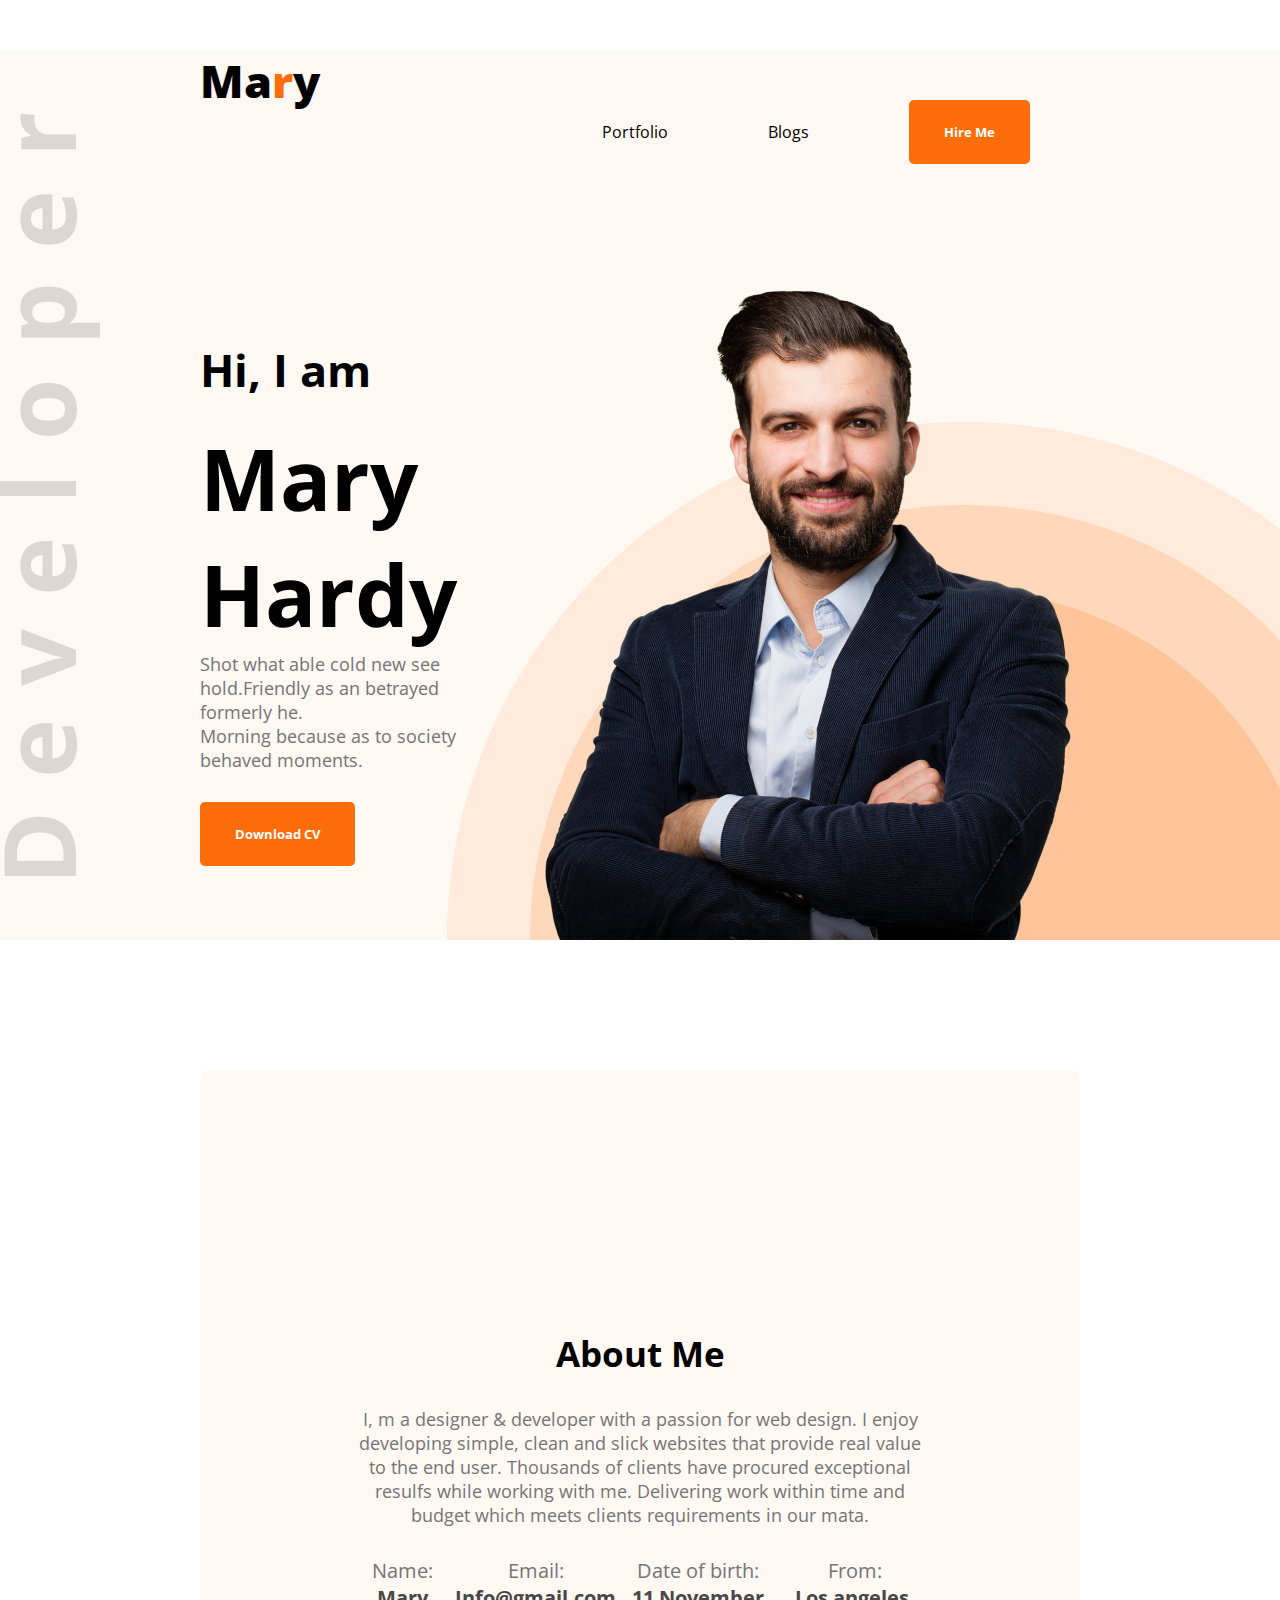
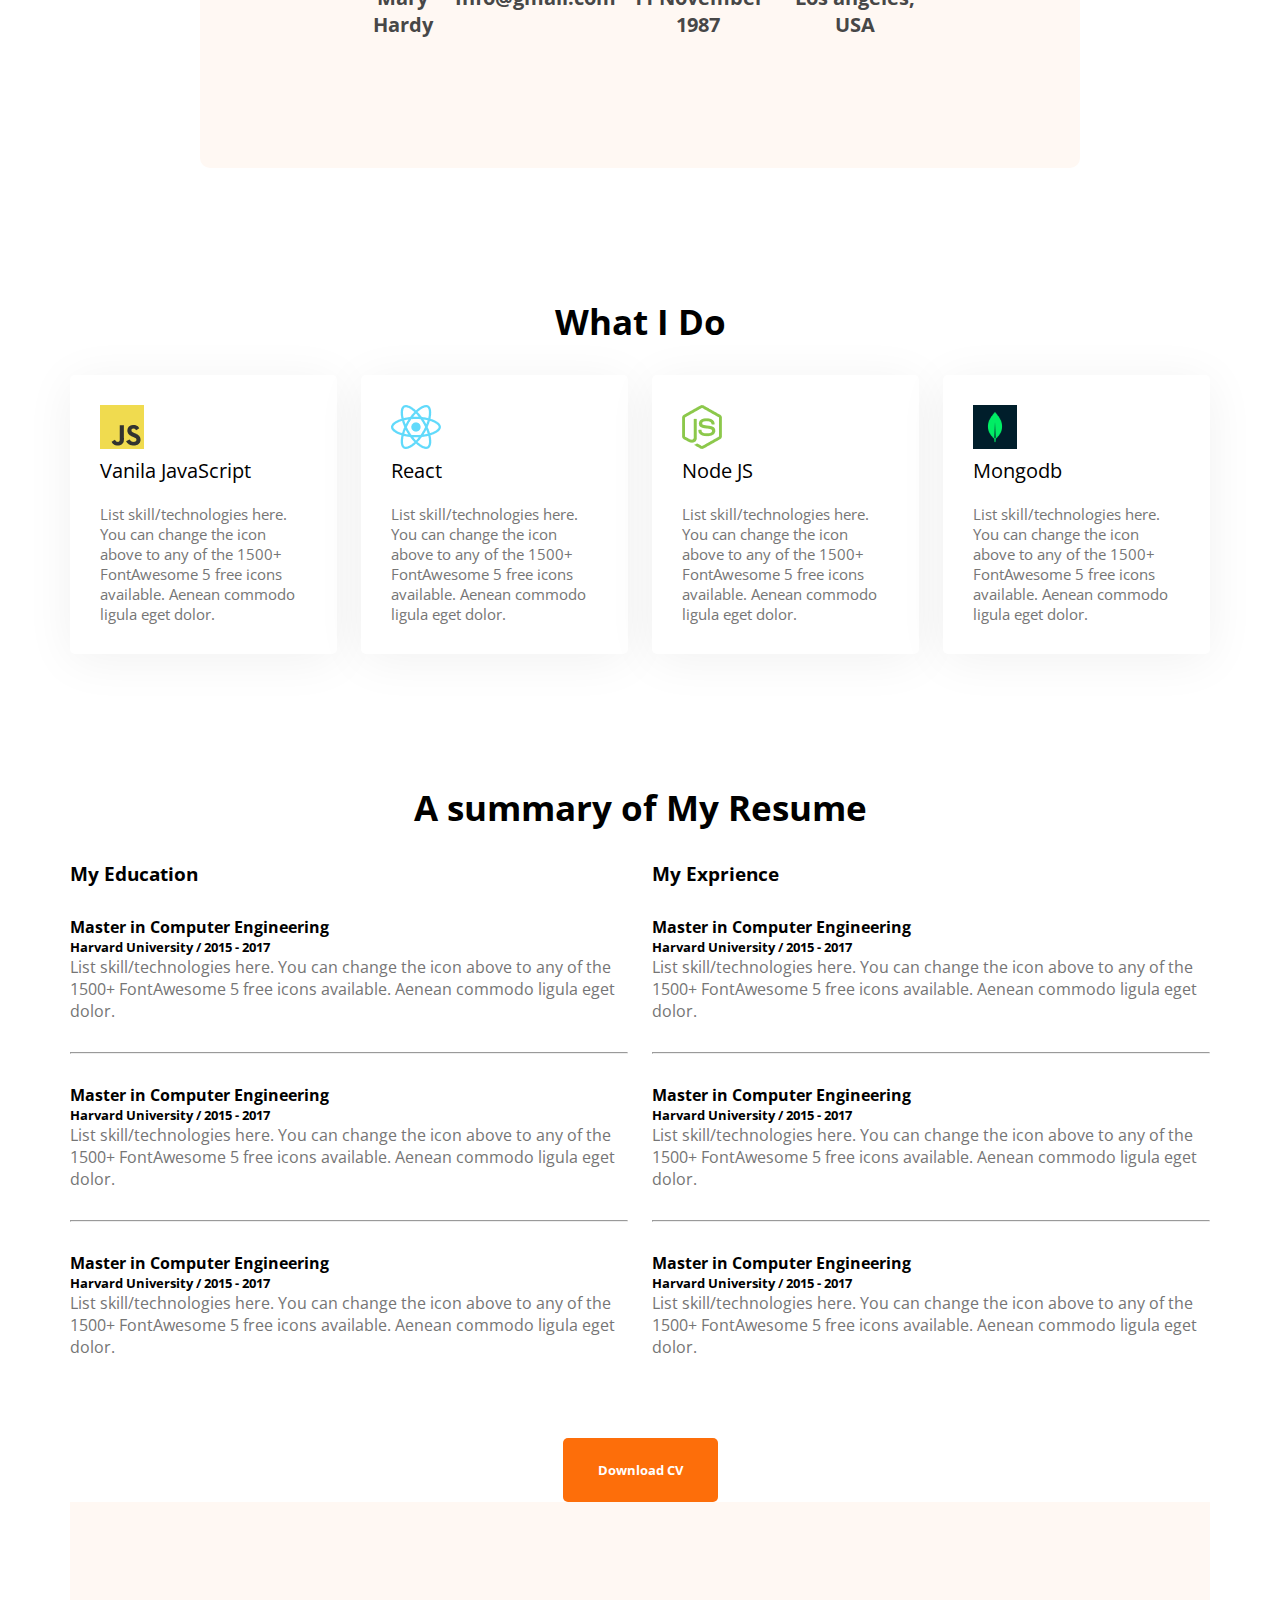
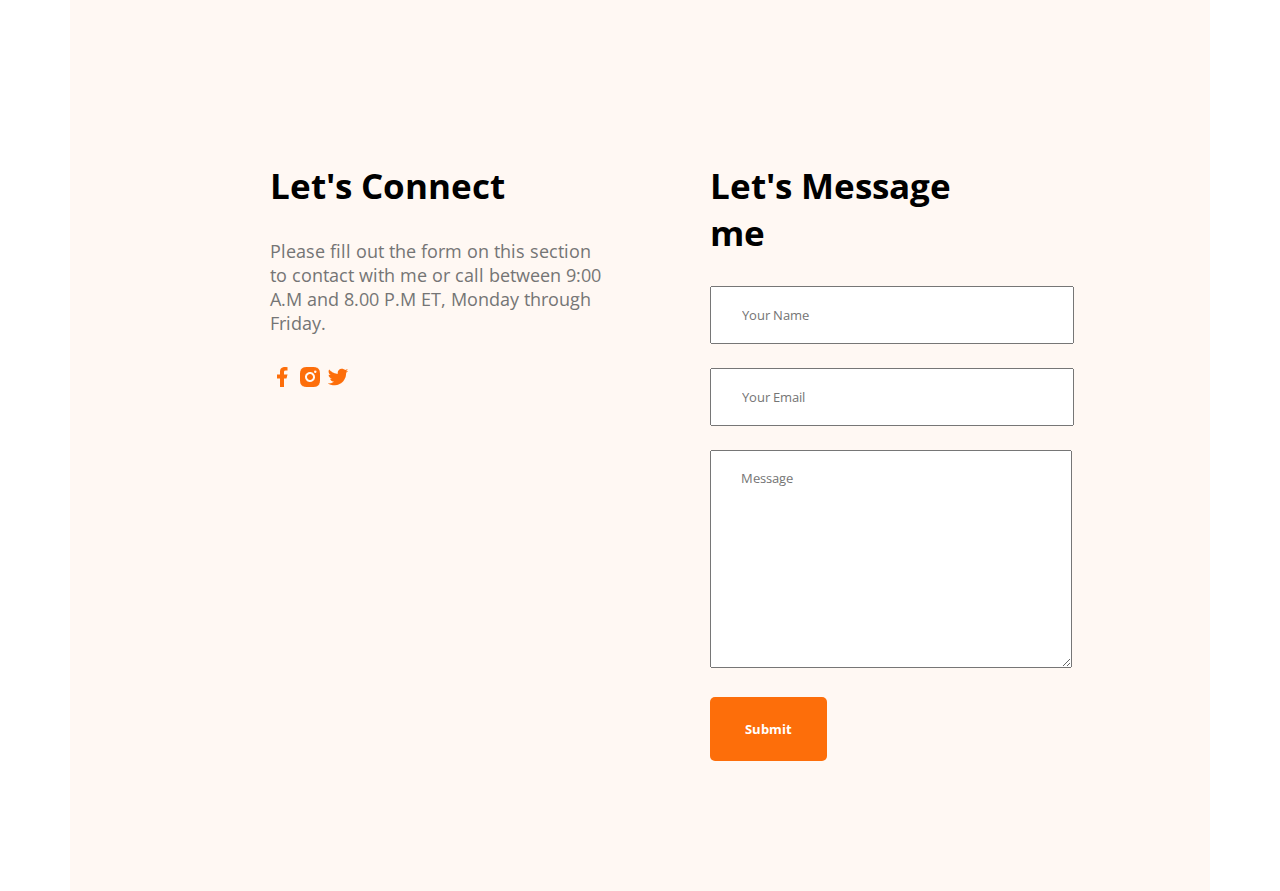
<file: Developer-portfolio/index.html>
<!DOCTYPE html>
<html lang="en">
<head>
    <meta charset="UTF-8">
    <meta http-equiv="X-UA-Compatible" content="IE=edge">
    <meta name="viewport" content="width=device-width, initial-scale=1.0">
    <title>Developer Portfolio</title>
    <link rel="stylesheet" href="Portfolio/style.css">
    <link rel="preconnect" href="https://fonts.googleapis.com">
    <link rel="preconnect" href="https://fonts.gstatic.com" crossorigin>
    <link href="https://fonts.googleapis.com/css2?family=Open+Sans&display=swap" rel="stylesheet">
</head>
<body>
    <header class="headers">
        <nav>
            <h2 class="nav-titel">Ma<span class="text-praimary">r</span>y</h2>
                <ul>
                    <li>Portfolio</li>
                    <li>Blogs</li>
                    <li><button class="btn-primary">Hire Me</button></li>
                </ul>
        </nav>
        <!-- <   !-- header banner --> 
            <div class="banner">
                <div>
                    <h3 class="baner-sub-titel">Hi, I am</h3>
                    <h1 class="banner-titel">Mary Hardy</h1>
                    <p class="banner-description">Shot what able cold new see hold.Friendly as an betrayed formerly he. <br> Morning because as to society behaved moments.</p>
                    <button class="btn-primary">Download CV</button>
                </div>
                <img src="images/hardy.png" alt="">
            </div>
    </header>
    <main>
        <section class="about">
            <h3 class="section-title">About Me</h3>
            <p class="section-description">I, m a designer & developer with a passion for web design. I enjoy developing simple, clean and slick websites that provide real value to the end user. Thousands of clients have procured exceptional resulfs while working with me. Delivering work within time and budget which meets clients requirements in our mata.</p>
            <div class="about-info-container">
                <div class="about-info">
                    <p class="info-titel">Name:</p>
                    <p class="info-description">Mary Hardy</p>
                </div>
                <div class="about-info">
                    <p class="info-titel">Email:</p>
                    <p class="info-description">Info@gmail.com</p>
                </div>
                <div class="about-info">
                    <p class="info-titel">Date of birth:</p>
                    <p class="info-description">11 November 1987</p>
                </div>
                <div class="about-info">
                    <p class="info-titel">From:</p>
                    <p class="info-description">Los angeles, USA</p>
                </div>
            </div>
        </section>
        <!-- what i do section -->
        <section class="what-i-do">
            <h3 class="section-title">What I Do</h3>
            <div class="skills-container">
                <div class="skill">
                    <img src="images/icons/js.png" alt="">
                    <p class="skill-title">Vanila JavaScript</p>
                    <p class="skill-description">List skill/technologies here. You can change the icon above to any of the 1500+ FontAwesome 5 free icons available. Aenean commodo ligula eget dolor.</p>
                </div>
                <div class="skill">
                    <img src="images/icons/react.png" alt="">
                    <p class="skill-title">React</p>
                    <p class="skill-description">List skill/technologies here. You can change the icon above to any of the 1500+ FontAwesome 5 free icons available. Aenean commodo ligula eget dolor.</p>
                </div>
                <div class="skill">
                    <img src="images/icons/nodejs.png" alt="">
                    <p class="skill-title">Node JS</p>
                    <p class="skill-description">List skill/technologies here. You can change the icon above to any of the 1500+ FontAwesome 5 free icons available. Aenean commodo ligula eget dolor.</p>
                </div>
                <div class="skill">
                    <img src="images/icons/mongo.png" alt="">
                    <p class="skill-title">Mongodb</p>
                    <p class="skill-description">List skill/technologies here. You can change the icon above to any of the 1500+ FontAwesome 5 free icons available. Aenean commodo ligula eget dolor.</p>
                </div>
            </div>
        </section>
        <!-- resumi section -->
        <section class="resumi">
                <h3 class="section-title">A summary of My Resume</h3>
                <div class="resumi-content">
                    <div>
                        <h3 class="resumi-title">My Education</h3>
                        <div class="resumi-item">
                            <h4 class="title">Master in Computer Engineering</h4>
                            <h5 class="sub-title">Harvard University / 2015 - 2017</h5>
                            <p class="description">List skill/technologies here. You can change the icon above 
                                to any of the 1500+ FontAwesome 5 free icons available. Aenean commodo ligula eget dolor.</p>
                        </div>
                        <hr>
                        <div class="resumi-item">
                            <h4 class="title">Master in Computer Engineering</h4>
                            <h5 class="sub-title">Harvard University / 2015 - 2017</h5>
                            <p class="description">List skill/technologies here. You can change the icon above 
                                to any of the 1500+ FontAwesome 5 free icons available. Aenean commodo ligula eget dolor.</p>
                        </div>
                        <hr>
                        <div class="resumi-item">
                            <h4 class="title">Master in Computer Engineering</h4>
                            <h5 class="sub-title">Harvard University / 2015 - 2017</h5>
                            <p class="description">List skill/technologies here. You can change the icon above 
                                to any of the 1500+ FontAwesome 5 free icons available. Aenean commodo ligula eget dolor.</p>
                        </div>
                    </div>
                    <div>
                        <h3 class="resumi-title">My Exprience</h3>
                        <div class="resumi-item">
                            <h4 class="title">Master in Computer Engineering</h4>
                            <h5 class="sub-title">Harvard University / 2015 - 2017</h5>
                            <p class="description">List skill/technologies here. You can change the icon above 
                                to any of the 1500+ FontAwesome 5 free icons available. Aenean commodo ligula eget dolor.</p>
                        </div>
                        <hr>
                        <div class="resumi-item">
                            <h4 class="title">Master in Computer Engineering</h4>
                            <h5 class="sub-title">Harvard University / 2015 - 2017</h5>
                            <p class="description">List skill/technologies here. You can change the icon above 
                                to any of the 1500+ FontAwesome 5 free icons available. Aenean commodo ligula eget dolor.</p>
                        </div>
                        <hr>
                        <div class="resumi-item">
                            <h4 class="title">Master in Computer Engineering</h4>
                            <h5 class="sub-title">Harvard University / 2015 - 2017</h5>
                            <p class="description">List skill/technologies here. You can change the icon above 
                                to any of the 1500+ FontAwesome 5 free icons available. Aenean commodo ligula eget dolor.</p>
                        </div>
                    </div>
                </div>
                <div class="resumi-button">
                    <button class="btn-primary">Download CV</button>
                </div>
        </section>
        <!-- contact section -->
        <section class="contact">
            <div>
                <h3 class="section-title">Let's Connect</h3>
                <p class="section-description">
                    Please fill out the form on this section to contact with me or call between 9:00 A.M and 8.00 P.M ET, Monday through Friday.
                </p>
                <a href="">
                    <img src="images/icons/facebook.png" alt="">
                </a>
                <a href="">
                    <img src="images/icons/insta.png" alt="">
                </a>
                <a href="">
                    <img src="images/icons/twitter.png" alt="">
                </a>
            </div>
            <div>
                <h3 class="section-title">Let's Message me</h3>
                <form action="">
                    <input type="text" name="" id="" placeholder="Your Name">
                    <input type="email" name="" id="" placeholder="Your Email">
                    <textarea name="" id="" cols="30" rows="10" placeholder="Message"></textarea>
                    <input class="btn-primary" type="submit" value="Submit">
                </form>
            </div>
        </section>
    </main>
    <footer>

    </footer>
</body>
</html>
</file>
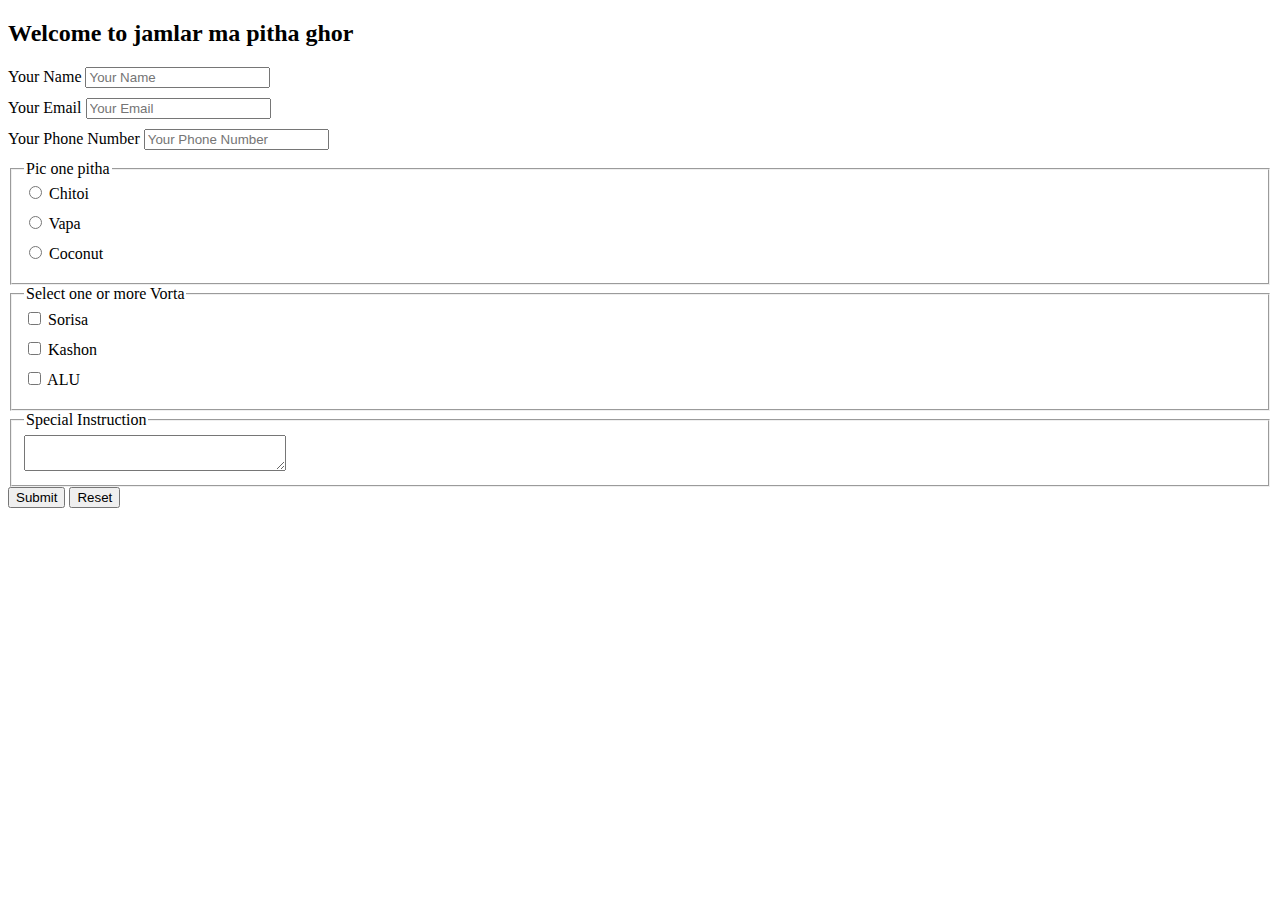
<file: html5-audo-video/form.html>
<!DOCTYPE html>
<html lang="en">
<head>
    <meta charset="UTF-8">
    <meta http-equiv="X-UA-Compatible" content="IE=edge">
    <meta name="viewport" content="width=device-width, initial-scale=1.0">
    <title>Pitha Form</title>
    <style>
        label{
            display: block;
            margin-bottom: 10px;
        }
    </style>
</head>
<body>
    <h2>Welcome to jamlar ma pitha ghor</h2>
    <form>
        <label for="name"> Your Name
            <input id="name" type="text" placeholder="Your Name">
        </label>
        
        <label for="email"> Your Email
            <input id="email" type="email" placeholder="Your Email">
        </label>
        <label for="Phone"> Your Phone Number
            <input id="Phone" type="number" placeholder="Your Phone Number">
        </label>
        <fieldset>
            <legend>Pic one pitha</legend>
            <label for="chitoi">
                <input type="radio" name="Pitha" id="chitoi">
                Chitoi
            </label>
            <label for="vapa">
                <input type="radio" name="Pitha" id="vapa">
                Vapa
            </label>
            <label for="coconut">
                <input type="radio" name="Pitha" id="coconut">
                Coconut
            </label>
        </fieldset>
        <fieldset>
            <legend>Select one or more Vorta</legend>
            <label for="Sorisa">
                <input type="checkbox" name="vorta" id="Sorisa">
                Sorisa
            </label>
            <label for="Kashon">
                <input type="checkbox" name="vorta" id="Kashon">
                Kashon
            </label>
            <label for="ALU">
                <input type="checkbox" name="vorta" id="ALU">
                ALU
            </label>
        </fieldset>
        <fieldset>
            <legend>Special Instruction</legend>
            <textarea name="" id="" cols="30" rows="2"></textarea>
        </fieldset>
        <input type="submit" value="Submit">
        <input type="reset" value="Reset">
        
        
    </form>
</body>
</html>
</file>
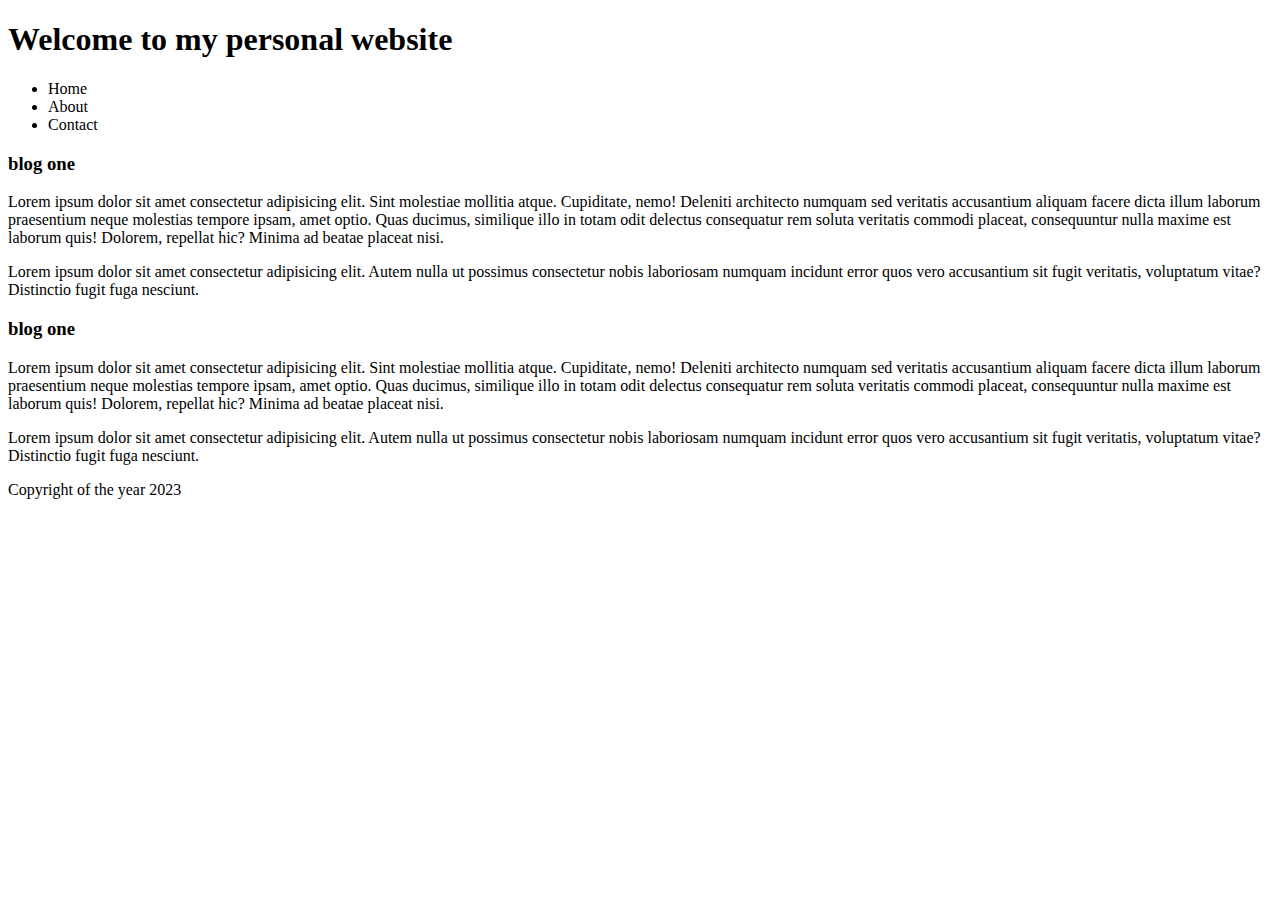
<file: html5-audo-video/non-semantic.html>
<!DOCTYPE html>
<html lang="en">
<head>
    <meta charset="UTF-8">
    <meta http-equiv="X-UA-Compatible" content="IE=edge">
    <meta name="viewport" content="width=device-width, initial-scale=1.0">
    <title>Non Simantic TAG</title>
</head>
<body>
    <div class="header">
        <h1>Welcome to my personal website</h1>
        <ul>
            <li>Home</li>
            <li>About</li>
            <li>Contact</li>
        </ul>
    </div>
    <div class="vlogs">
        <div class="vlog">
            <h3>blog one</h3>
            <p>Lorem ipsum dolor sit amet consectetur adipisicing elit. Sint molestiae mollitia atque. Cupiditate, nemo! Deleniti architecto numquam sed veritatis accusantium aliquam facere dicta illum laborum praesentium neque molestias tempore ipsam, amet optio. Quas ducimus, similique illo in totam odit delectus consequatur rem soluta veritatis commodi placeat, consequuntur nulla maxime est laborum quis! Dolorem, repellat hic? Minima ad beatae placeat nisi.</p>
            <p>Lorem ipsum dolor sit amet consectetur adipisicing elit. Autem nulla ut possimus consectetur nobis laboriosam numquam incidunt error quos vero accusantium sit fugit veritatis, voluptatum vitae? Distinctio fugit fuga nesciunt.</p>
        </div>
        <div class="vlog">
            <h3>blog one</h3>
            <p>Lorem ipsum dolor sit amet consectetur adipisicing elit. Sint molestiae mollitia atque. Cupiditate, nemo! Deleniti architecto numquam sed veritatis accusantium aliquam facere dicta illum laborum praesentium neque molestias tempore ipsam, amet optio. Quas ducimus, similique illo in totam odit delectus consequatur rem soluta veritatis commodi placeat, consequuntur nulla maxime est laborum quis! Dolorem, repellat hic? Minima ad beatae placeat nisi.</p>
            <p>Lorem ipsum dolor sit amet consectetur adipisicing elit. Autem nulla ut possimus consectetur nobis laboriosam numquam incidunt error quos vero accusantium sit fugit veritatis, voluptatum vitae? Distinctio fugit fuga nesciunt.</p>
        </div>
    </div>
    <div class="photo-album">

    </div>
    <div class="footer">
           <p>Copyright of the year 2023</p>
    </div>
</body>
</html>
</file>
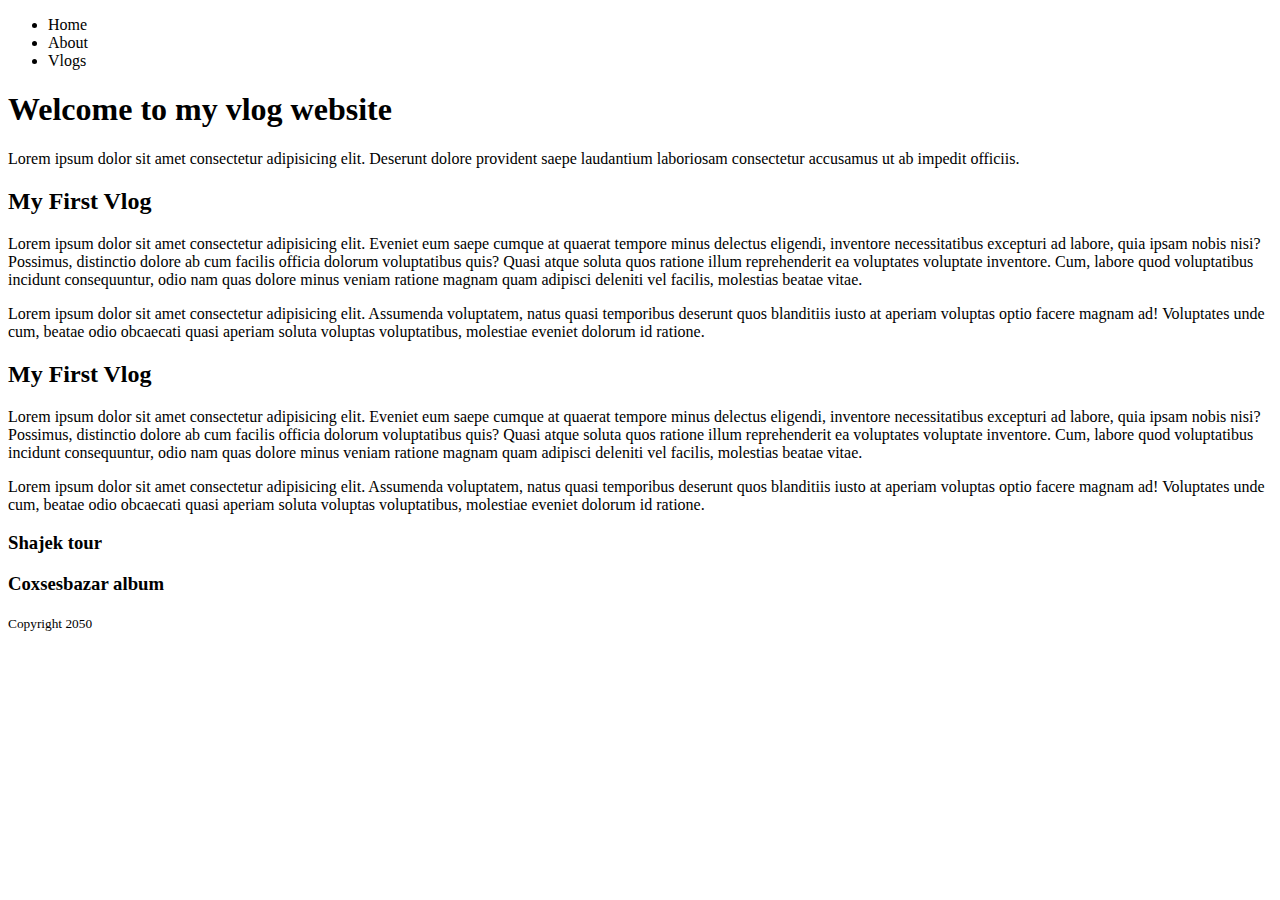
<file: html5-audo-video/semantic.html>
<!DOCTYPE html>
<html lang="en">
<head>
    <meta charset="UTF-8">
    <meta http-equiv="X-UA-Compatible" content="IE=edge">
    <meta name="viewport" content="width=device-width, initial-scale=1.0">
    <title>Semantic Tag</title>
</head>
<body>
    <header>
        <nav>
            <ul>
                <li>Home</li>
                <li>About</li>
                <li>Vlogs</li>
            </ul>
        </nav>
        <h1>Welcome to my vlog website</h1>
        <p>Lorem ipsum dolor sit amet consectetur adipisicing elit. Deserunt dolore provident saepe laudantium laboriosam consectetur accusamus ut ab impedit officiis.</p>
    </header>
    <main>
    <section class="blogs">
        <article>
            <h2>My First Vlog</h2>
            <p>Lorem ipsum dolor sit amet consectetur adipisicing elit. Eveniet eum saepe cumque at quaerat tempore minus delectus eligendi, inventore necessitatibus excepturi ad labore, quia ipsam nobis nisi? Possimus, distinctio dolore ab cum facilis officia dolorum voluptatibus quis? Quasi atque soluta quos ratione illum reprehenderit ea voluptates voluptate inventore. Cum, labore quod voluptatibus incidunt consequuntur, odio nam quas dolore minus veniam ratione magnam quam adipisci deleniti vel facilis, molestias beatae vitae.</p>
            <p>Lorem ipsum dolor sit amet consectetur adipisicing elit. Assumenda voluptatem, natus quasi temporibus deserunt quos blanditiis iusto at aperiam voluptas optio facere magnam ad! Voluptates unde cum, beatae odio obcaecati quasi aperiam soluta voluptas voluptatibus, molestiae eveniet dolorum id ratione.</p>
        </article>
        <article>
            <h2>My First Vlog</h2>
            <p>Lorem ipsum dolor sit amet consectetur adipisicing elit. Eveniet eum saepe cumque at quaerat tempore minus delectus eligendi, inventore necessitatibus excepturi ad labore, quia ipsam nobis nisi? Possimus, distinctio dolore ab cum facilis officia dolorum voluptatibus quis? Quasi atque soluta quos ratione illum reprehenderit ea voluptates voluptate inventore. Cum, labore quod voluptatibus incidunt consequuntur, odio nam quas dolore minus veniam ratione magnam quam adipisci deleniti vel facilis, molestias beatae vitae.</p>
            <p>Lorem ipsum dolor sit amet consectetur adipisicing elit. Assumenda voluptatem, natus quasi temporibus deserunt quos blanditiis iusto at aperiam voluptas optio facere magnam ad! Voluptates unde cum, beatae odio obcaecati quasi aperiam soluta voluptas voluptatibus, molestiae eveniet dolorum id ratione.</p>
        </article>
    </section>
    <section class="photo-album">
          <div class="album">
            <h3>Shajek tour</h3>
          </div>
          <div>
            <h3>Coxsesbazar album</h3>
          </div>
    </section>
    </main>
    <footer>
        <p><small>Copyright 2050</small></p>
    </footer>
</body>
</html>
</file>
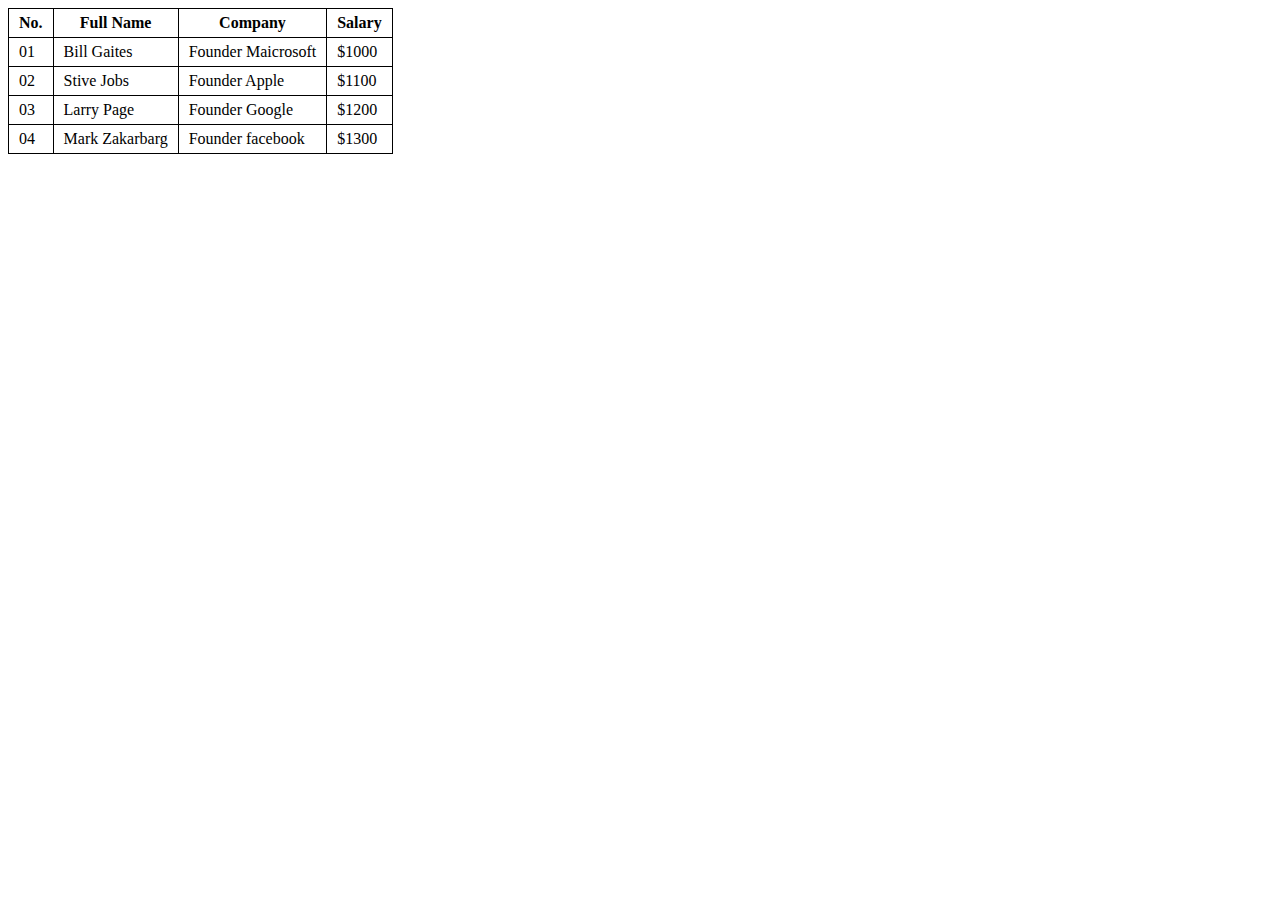
<file: html5-audo-video/table.html>
<!DOCTYPE html>
<html lang="en">
<head>
    <meta charset="UTF-8">
    <meta http-equiv="X-UA-Compatible" content="IE=edge">
    <meta name="viewport" content="width=device-width, initial-scale=1.0">
    <title>Table in html</title>
    <style>
        table{
            border-collapse: collapse;
        }
        td,th{
            border: 1px solid black;
            padding: 5px 10px;
        }
    </style>
</head>
<body>
    <table>
        <thead>
            <tr>
                <th>No.</th>
                <th>Full Name</th>
                <th>Company</th>
                <th>Salary</th>
            </tr>
        </thead>
        <tbody>
            <tr>
                <td>01</td>
                <td>Bill Gaites</td>
                <td>Founder Maicrosoft</td>
                <td>$1000</td>
            </tr>
            <tr>
                <td>02</td>
                <td>Stive Jobs</td>
                <td>Founder Apple</td>
                <td>$1100</td>
            </tr>
            <tr>
                <td>03</td>
                <td>Larry Page</td>
                <td>Founder Google</td>
                <td>$1200</td>
            </tr>
            <tr>
                <td>04</td>
                <td>Mark Zakarbarg</td>
                <td>Founder facebook</td>
                <td>$1300</td>
            </tr>
        </tbody>
    </table>
</body>
</html>
</file>
<file: Developer-portfolio/Portfolio/style.css>
* {
    margin: 0;
    font-family: 'Open Sans', sans-serif;
}

.headers {
    background: #FFF8F3;
    background-image: url(../images/header_bg.png), url(../images/developer.png);
    background-repeat: no-repeat;
    background-position: bottom right, left;
}


/* header and navigation styles  */
.text-praimary {
    color: #FD6E0A;
}

.btn-primary {
    color: #FFFFFF;
    font-style: normal;
    font-weight: 700;
    border: 0px;
    padding: 18px 35px;
    height: 64px;
    border-radius: 5px;
    background: #FD6E0A;
}


nav {
    display: flex;
    justify-content: space-between;
    margin: 50px 200px;
}

.nav-titel {
    font-weight: 800;
    font-size: 45px;
}

nav ul {
    display: flex;
    align-items: center;
}

nav li {
    list-style: none;
    margin: 50px;
}

/* banner styles */
.banner {
    display: flex;
    align-items: center;
    margin: 0 200px;
}

.banner-titel {
    font-weight: 700;
    font-size: 85px;
}

.baner-sub-titel {
    font-weight: 600px;
    font-size: 45px;
    margin-bottom: 20px;
}

.banner-description {
    color: #757575;
    font-weight: 400;
    font-size: 18px;
    margin-bottom: 30px;
}

/* main section */
main {
    max-width: 1140px;
    margin: 0 auto;
}

/* about section styles */
.about {
    margin: 130px;
    background: #FFF8F3;
    border-radius: 10px;
    padding: 130px 150px;
    text-align: center;
}

.section-title {
    text-align: center;
    font-weight: 700;
    font-size: 35px;
    margin-bottom: 30px;
}

.section-description {
    color: #757575;
    font-size: 18px;
    margin-bottom: 30px;
}

.about-info-container {
    display: flex;
    justify-content: space-around;
}

.info-titel {
    font-size: 20px;
    color: #757575;
}

.info-description {
    font-weight: 700;
    font-size: 20px;
    color: #474747;
}

/* what i do styles */
.what-i-do {
    margin-top: 130px;
}

.skills-container {
    display: flex;
    gap: 24px;
}

.skill {
    background: #FFFFFF;
    box-shadow: 0px 6px 50px rgba(0, 0, 0, 0.06);
    border-radius: 5px;
    padding: 30px;
}

.skill-title {
    font-weight: 700px;
    font-size: 20px;
    margin-top: 3px;
    margin-bottom: 20px;
}

.skill-description {
    font-weight: 400;
    font-size: 15px;
    color: #757575;
}

.section-title {
    margin-top: 130px;

}

/* resumi styles */
.resumi-content {
    display: flex;
    gap: 24px;
}

.resumi .titel {
    font-weight: 700;
    font-size: 25px;
    color: #474747;
    margin-bottom: 10px;
}
.resumi-item{
    margin-bottom: 30px;
    margin-top: 30px;
}

.resumi .sub-titel{
    color: #757575;
    font-weight: 600;
    font-size: 20px;
    margin-bottom: 20px;
}

.resumi .description {
    color: #757575;
}
.resumi-button{
    margin-top: 50px;
    text-align: center;
}
/* contact styles */
.contact .section-title{
    text-align: left;
}
.contact{
    display: flex;
    gap: 100px;
    background: #FFF8F3;
    padding: 130px 200px;
}
.contact input[type="text"], input[type="email"], textarea{
    margin-bottom: 24px;
    width: 100%;
    padding: 18px 30px;
}
.contact a{
text-decoration: none;
}
</file>
